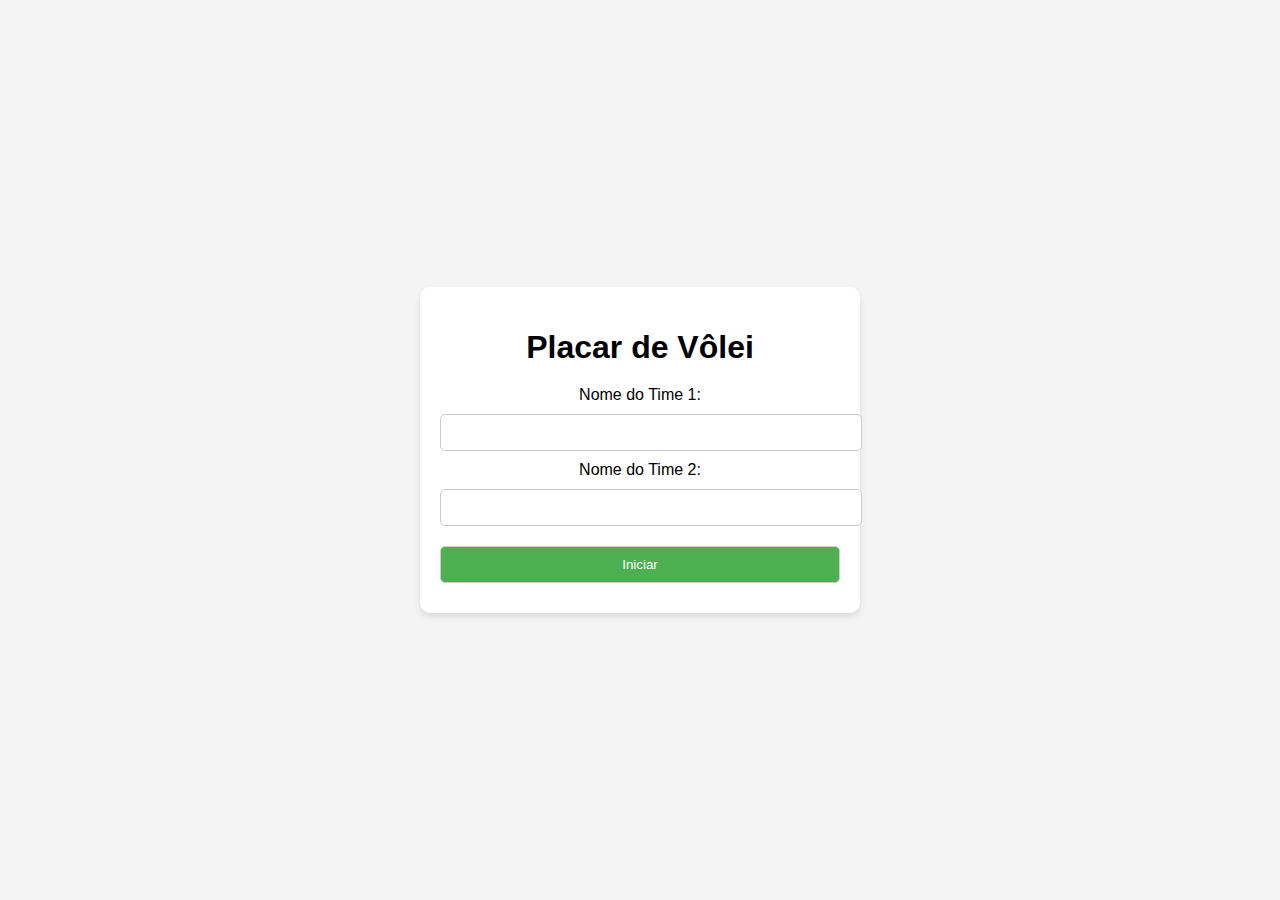
<file: index.html>
<!DOCTYPE html>
<html lang="pt-br">
<head>
    <meta charset="UTF-8">
    <meta name="viewport" content="width=device-width, initial-scale=1.0">
    <title>Placar de Vôlei</title>
    <link rel="stylesheet" href="style.css">
    <script src="script.js"></script>
</head>
<body>
    <div class="container">
        <h1>Placar de Vôlei</h1>
        <form action="placar.html" method="get">
            <label for="time1">Nome do Time 1:</label>
            <input type="text" id="time1" name="time1" required>

            <label for="time2">Nome do Time 2:</label>
            <input type="text" id="time2" name="time2" required>

            <button type="submit">Iniciar</button>
        </form>
    </div>
</body>
</html>
</file>
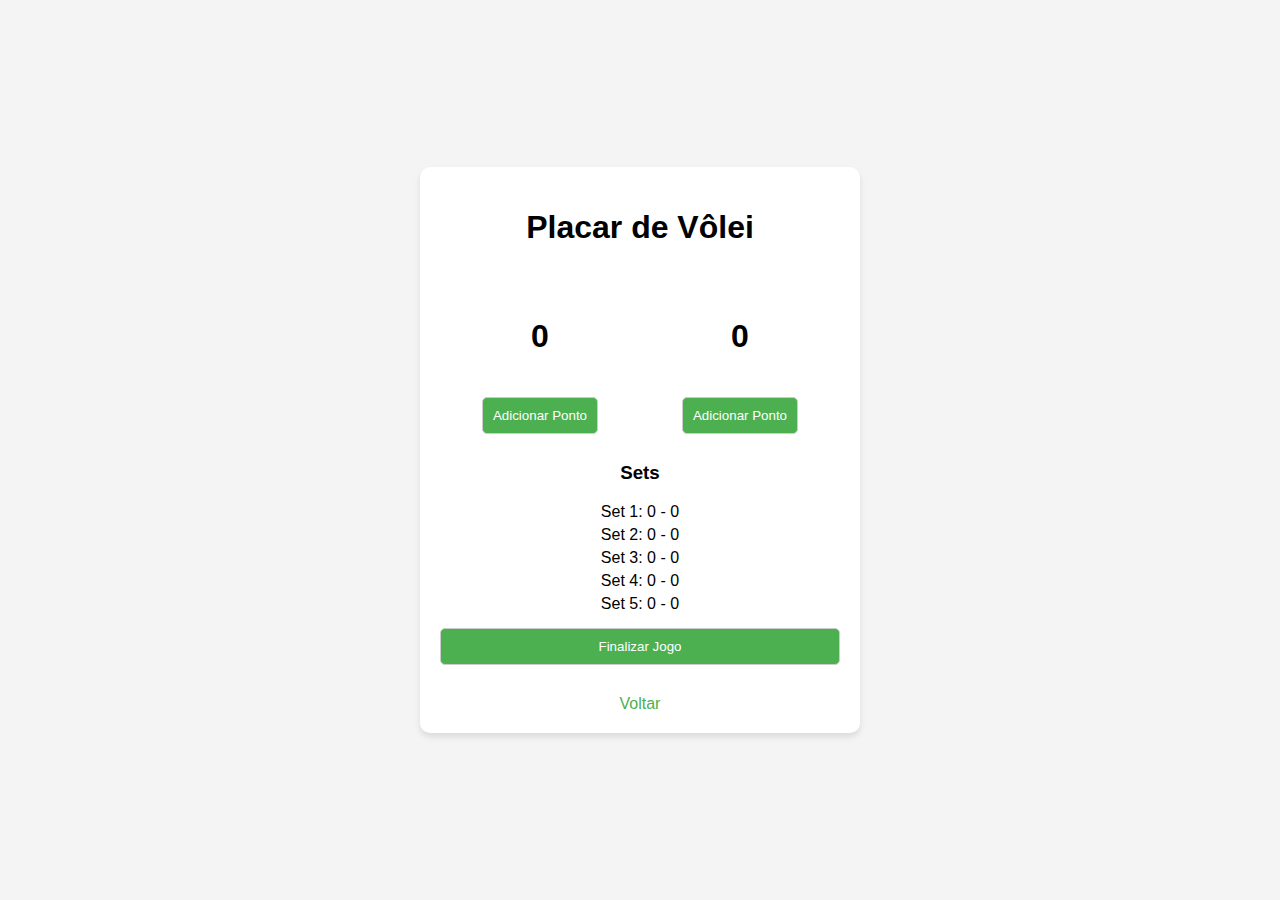
<file: placar.html>
<!DOCTYPE html>
<html lang="pt-br">
<head>
    <meta charset="UTF-8">
    <meta name="viewport" content="width=device-width, initial-scale=1.0">
    <title>Placar</title>
    <link rel="stylesheet" href="style.css">
    <script src="script.js"></script>
</head>
<body>
    <div class="placar-container">
        <h1>Placar de Vôlei</h1>

        <div class="time-info">
            <h2 id="time1-name"></h2>
            <h2 id="time2-name"></h2>
        </div>

        <div class="placar">
            <div class="time">
                <h3 id="placar-time1">0</h3>
                <button id="add-pontos-time1">Adicionar Ponto</button>
            </div>
            <div class="time">
                <h3 id="placar-time2">0</h3>
                <button id="add-pontos-time2">Adicionar Ponto</button>
            </div>
        </div>

        <div class="sets">
            <h3>Sets</h3>
            <p>Set 1: <span id="set1-time1">0</span> - <span id="set1-time2">0</span></p>
            <p>Set 2: <span id="set2-time1">0</span> - <span id="set2-time2">0</span></p>
            <p>Set 3: <span id="set3-time1">0</span> - <span id="set3-time2">0</span></p>
            <p>Set 4: <span id="set4-time1">0</span> - <span id="set4-time2">0</span></p>
            <p>Set 5: <span id="set5-time1">0</span> - <span id="set5-time2">0</span></p>
        </div>

        <div id="placar-final" style="display:none; margin-top: 20px;">
            <h2 id="vencedor"></h2>
        </div>

        <button id="finalizar">Finalizar Jogo</button>
        <a href="index.html">Voltar</a>
    </div>

    <script src="script.js"></script>
</body>
</html>
</file>
<file: style.css>
body {
    font-family: Arial, sans-serif;
    background-color: #f4f4f4;
    display: flex;
    justify-content: center;
    align-items: center;
    height: 100vh;
    margin: 0;
}

.container, .placar-container {
    background-color: #fff;
    padding: 20px;
    border-radius: 10px;
    box-shadow: 0 4px 6px rgba(0, 0, 0, 0.1);
    width: 400px;
    text-align: center;
}

h1 {
    margin-bottom: 20px;
}

input, button {
    width: 100%;
    padding: 10px;
    margin: 10px 0;
    border: 1px solid #ccc;
    border-radius: 5px;
}

button {
    background-color: #4CAF50;
    color: white;
    cursor: pointer;
}

button:hover {
    background-color: #45a049;
}

.time-info {
  display: flex;
  justify-content: space-between;
}
.time-info h2 {
  margin: 0;
}

.placar {
    display: flex;
    justify-content: space-around;
    margin-top: 20px;
}

.time h3 {
    font-size: 2em;
}

.sets p {
    margin: 5px 0;
}

a {
    display: inline-block;
    margin-top: 20px;
    text-decoration: none;
    color: #4CAF50;
}

a:hover {
    text-decoration: underline;
}
</file>
